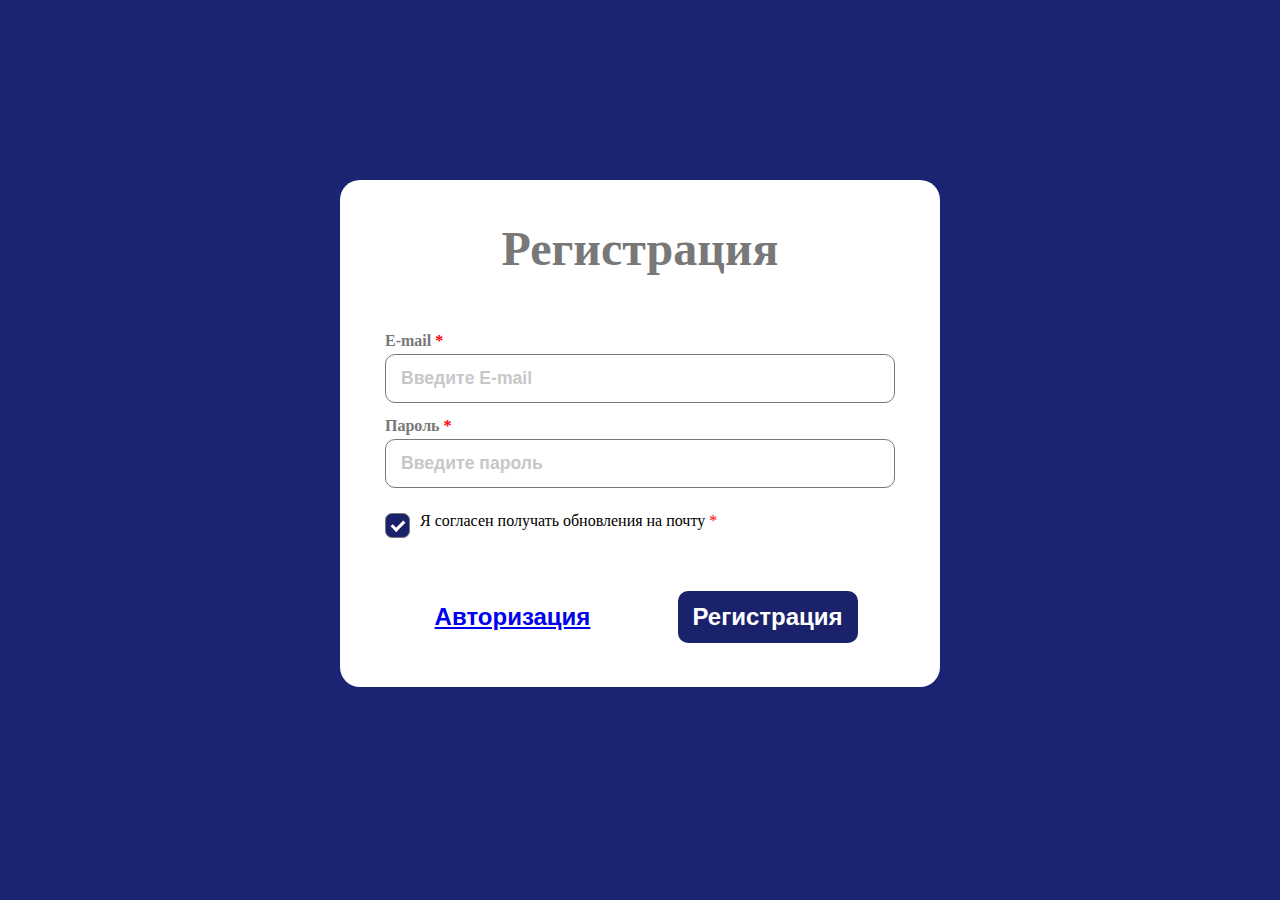
<file: index.html>
<!DOCTYPE html>
<html lang="en">

<head>
    <meta charset="UTF-8">
    <meta http-equiv="X-UA-Compatible" content="IE=edge">
    <meta name="viewport" content="width=device-width, initial-scale=1.0">
    <title>Форма регистрации</title>
    <link rel="stylesheet" href="./stylesheet.css">
    <link rel="stylesheet" href="./reset.css">

</head>

<body class="background">
    <div class="registration__form">
        <p class="registration">Регистрация</p>
        
            <p class="email">E-mail <span>*</span></p>
            <input type="text" placeholder="Введите E-mail"
                class="input__text input_email" id="email">
            <div id="email-error-box"></div>
        
       
            <p class="password">Пароль <span>*</span></p>
            <input type="password" placeholder="Введите пароль"
                class="input__text input_password" id="password">
            <div id="password-error-box"></div>
       
        <label class="container">
            <div > <p>Я согласен получать обновления на почту <span>*</span></p>
                <p id="checkbox-error-box"></p>
                <input type="checkbox" checked id="checkbox">
                <span class="checkmark"></span>
            </div> 
        </label>
        <div class="box__button">
            <button class="authorization__button"><a href="./index_enter.html">Авторизация</a></button>
            <button class="registration__button" onclick="signUp()">Регистрация</button>
        </div>
    </div>



    <script src="./script.js">

    </script>
</body>

</html>
</file>
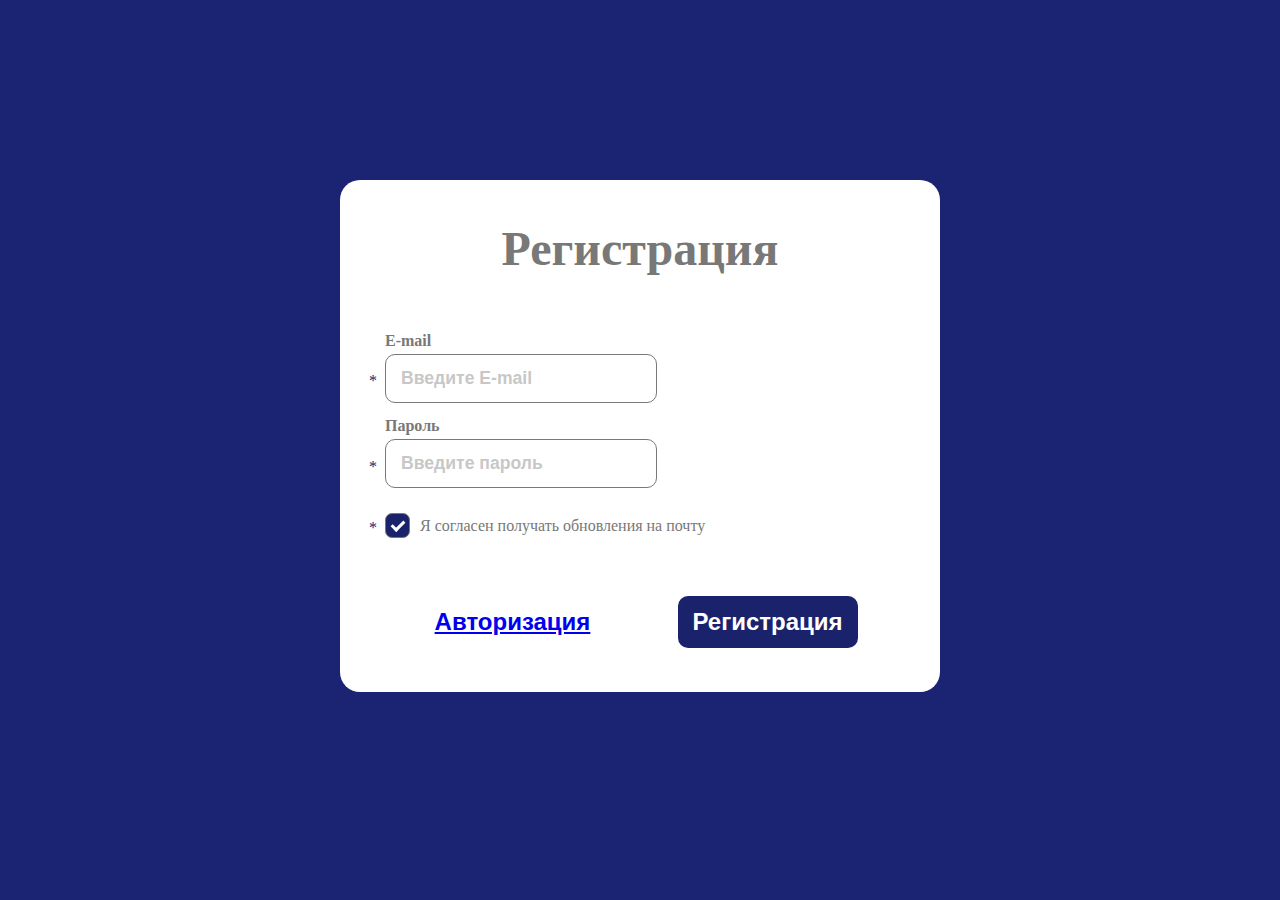
<file: index copy.html>
<!DOCTYPE html>
<html lang="en">
<head>
    <meta charset="UTF-8">
    <meta http-equiv="X-UA-Compatible" content="IE=edge">
    <meta name="viewport" content="width=device-width, initial-scale=1.0">
    <title>Форма регистрации</title>
    <link rel="stylesheet" href="./stylesheet.css">
    <link rel="stylesheet" href="./reset.css">
    
</head>
<body class="background">
    

<div class="registration__form">
    
        
        <p class="registration">Регистрация</p>

        <div class="email-wrapper">
            <p class="email">E-mail</p>
            <span class="required-1">*</span><input type="text" placeholder="Введите E-mail" class="input__text input_email" id="email">
        </div>

        <div class="password-wpapper">
            <p class="password">Пароль</p>
            <span class="required-2">*</span><input type="password" placeholder="Введите пароль" class="input__text input_password" id="password"> 
        </div>
        
        <!-- <div class="checkbox__box">
            <input type="checkbox" class="custom-checkbox" id="agree" name="agree" value="yes">
            <label for="agree" class="agree__text">Я согласен получать обновления на почту</label>
        </div> -->

        <span class="required-3">*</span><label class="container"><p>Я согласен получать обновления на почту</p>
            <input type="checkbox" checked="checked">
            <span class="checkmark"></span>
          </label>


        <div class="box__button">            
            <button = class="authorization__button"><a href="./index_enter.html">Авторизация</a></button>
            <button = class="registration__button" onclick="signUp()">Регистрация</button>
        </div>
   
</div>

<script src="./script.js">

</script>
</body>
</html>
</file>
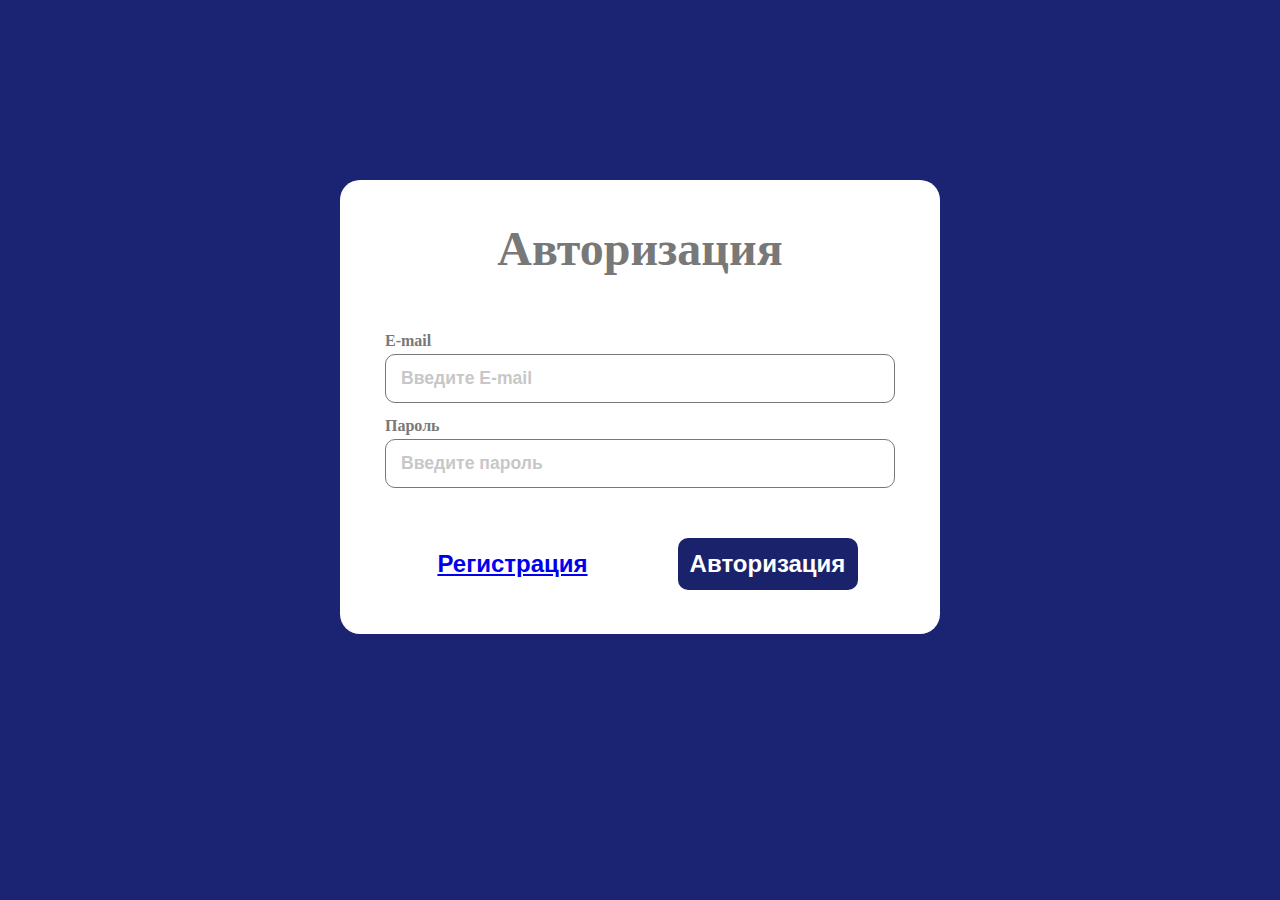
<file: index_enter.html>
<!DOCTYPE html>
<html lang="en">
<head>
    <meta charset="UTF-8">
    <meta http-equiv="X-UA-Compatible" content="IE=edge">
    <meta name="viewport" content="width=device-width, initial-scale=1.0">
    <title>Форма входа</title>
    <link rel="stylesheet" href="./stylesheet.css">
    <link rel="stylesheet" href="./reset.css">
    
</head>
<body class="background">
    

<div class="registration__form">
    
        
        <p class="registration">Авторизация</p>
        <p class="email">E-mail</p>
        <input type="text" placeholder="Введите E-mail" class="input__text input_email" id="email">
        <p class="password">Пароль</p>
        <input type="password" placeholder="Введите пароль" class="input__text input_password" id="password">
        
        
        
        <!-- <div class="checkbox__box">
            <input type="checkbox" class="custom-checkbox" id="agree" name="agree" value="yes">
            <label for="agree" class="agree__text">Я согласен получать обновления на почту</label>
        </div> -->

        
        <div class="box__button">           
            <button = class="authorization__button"><a href="./index.html">Регистрация</a></button>
            <button = class="registration__button"  onclick="signIn()">Авторизация</button>
        </div>
   
</div>

<script src="./script.js">

</script>
</body>
</html>
</file>
<file: stylesheet.css>
* {
    box-sizing: border-box;
}

.background {
    background-color: #1B2473;
}

.email-wrapper {
    
}

.password-wpapper {
    
}

.registration__form {
    width: 600px;
    border-radius: 20px;
    background-color: white;
    margin: 20vh auto;
    display: flex;
    flex-direction: column;
    padding: 0 45px;
    position: relative;
}

.registration {
    color: #787878;
    text-align: center;
    font-size: 3em;
    font-weight: 700;
    margin: 45px 0;
}

.email,
.password {
    color: #787878;
    font-size: 1em;
    font-weight: 700;
    margin-top: 15px;
    margin-bottom: 5px;
}

.input__text {
    height: 49px;
    border-radius: 10px;
    border-color: #787878;
    border: 1px solid #787878;
    color: #CCCCCC;
    font-size: 1.1em;
    font-weight: 700;
    padding: 15px;

}

.box__button {
    margin-top: 50px;
    display: flex;
}

.authorization__button {
    width: 180px;
    height: 52px;
    color: #1A226B;
    background-color: #ffffff;
    font-size: 1.5em;
    font-weight: 700;
    border-radius: 10px;
    border: 0;
    margin: 0 auto;
    margin-bottom: 44px;
}

.registration__button {
    width: 180px;
    height: 52px;
    color: white;
    background-color: #1A226B;
    font-size: 1.5em;
    font-weight: 700;
    border-radius: 10px;
    border: 0;
    margin: 0 auto;
    margin-bottom: 44px;
}

.input__text::placeholder {
    opacity: .4;
}

.required-1 {
    position: absolute;
    top: 193px;
    left: 29px;
    color: #1A226B;
}

.required-2 {
    position: absolute;
    top: 279px;
    left: 29px;
    color: #1A226B;
}

.required-3 {
    position: absolute;
    top: 340px;
    left: 29px;
    color: #1A226B;
}

/* Чекбокс */

/* Customize the label (the container) */
.container {
    display: flex;
    position: relative;
    padding-left: 35px;
    margin-top: 25px;
    margin-bottom: 12px;
    cursor: pointer;
    font-size: 1em;
    -webkit-user-select: none;
    -moz-user-select: none;
    -ms-user-select: none;
    user-select: none;


}

label>p {
    font-size: 1em;
    color: #787878;
    margin-top: 5px;
}

/* Hide the browser's default checkbox */
.container input {
    position: absolute;
    opacity: 0;
    cursor: pointer;
    height: 0;
    width: 0;
}

/* Create a custom checkbox */
.checkmark {
    position: absolute;
    top: 0;
    left: 0;
    height: 25px;
    width: 25px;
    background-color: #ffffff;
    border-color: #787878;
    border: 1px solid #787878;
    border-radius: 7px;

}

/* On mouse-over, add a grey background color */
.container:hover input~.checkmark {
    background-color: #ccc;

}

/* When the checkbox is checked, add a blue background */
.container input:checked~.checkmark {
    background-color: #1A226B;

}

/* Create the checkmark/indicator (hidden when not checked) */
.checkmark:after {
    content: "";
    position: absolute;
    display: none;

}

/* Show the checkmark when checked */
.container input:checked~.checkmark:after {
    display: block;

}

/* Style the checkmark/indicator */
.container .checkmark:after {
    left: 8px;
    top: 4px;
    width: 5px;
    height: 10px;
    border: solid white;
    border-width: 0 3px 3px 0;
    -webkit-transform: rotate(45deg);
    -ms-transform: rotate(45deg);
    transform: rotate(45deg);


}

.error-box {
    border: red solid 2px;
    color: red;
}

.error {
    color: red;
}

.error-empty-box::after {
    content: 'Поле обязательно для заполнения';
}

.error-email-box::after {
    content: 'E-mail введен неправильно';
}

.email-box {
    width: 100%;
}

.password-box {
    width: 100%;
}

#checkbox-error-box,
#password-error-box,
#email-error-box {
    color: red;
}

p>span {
    color: red;
}
</file>
